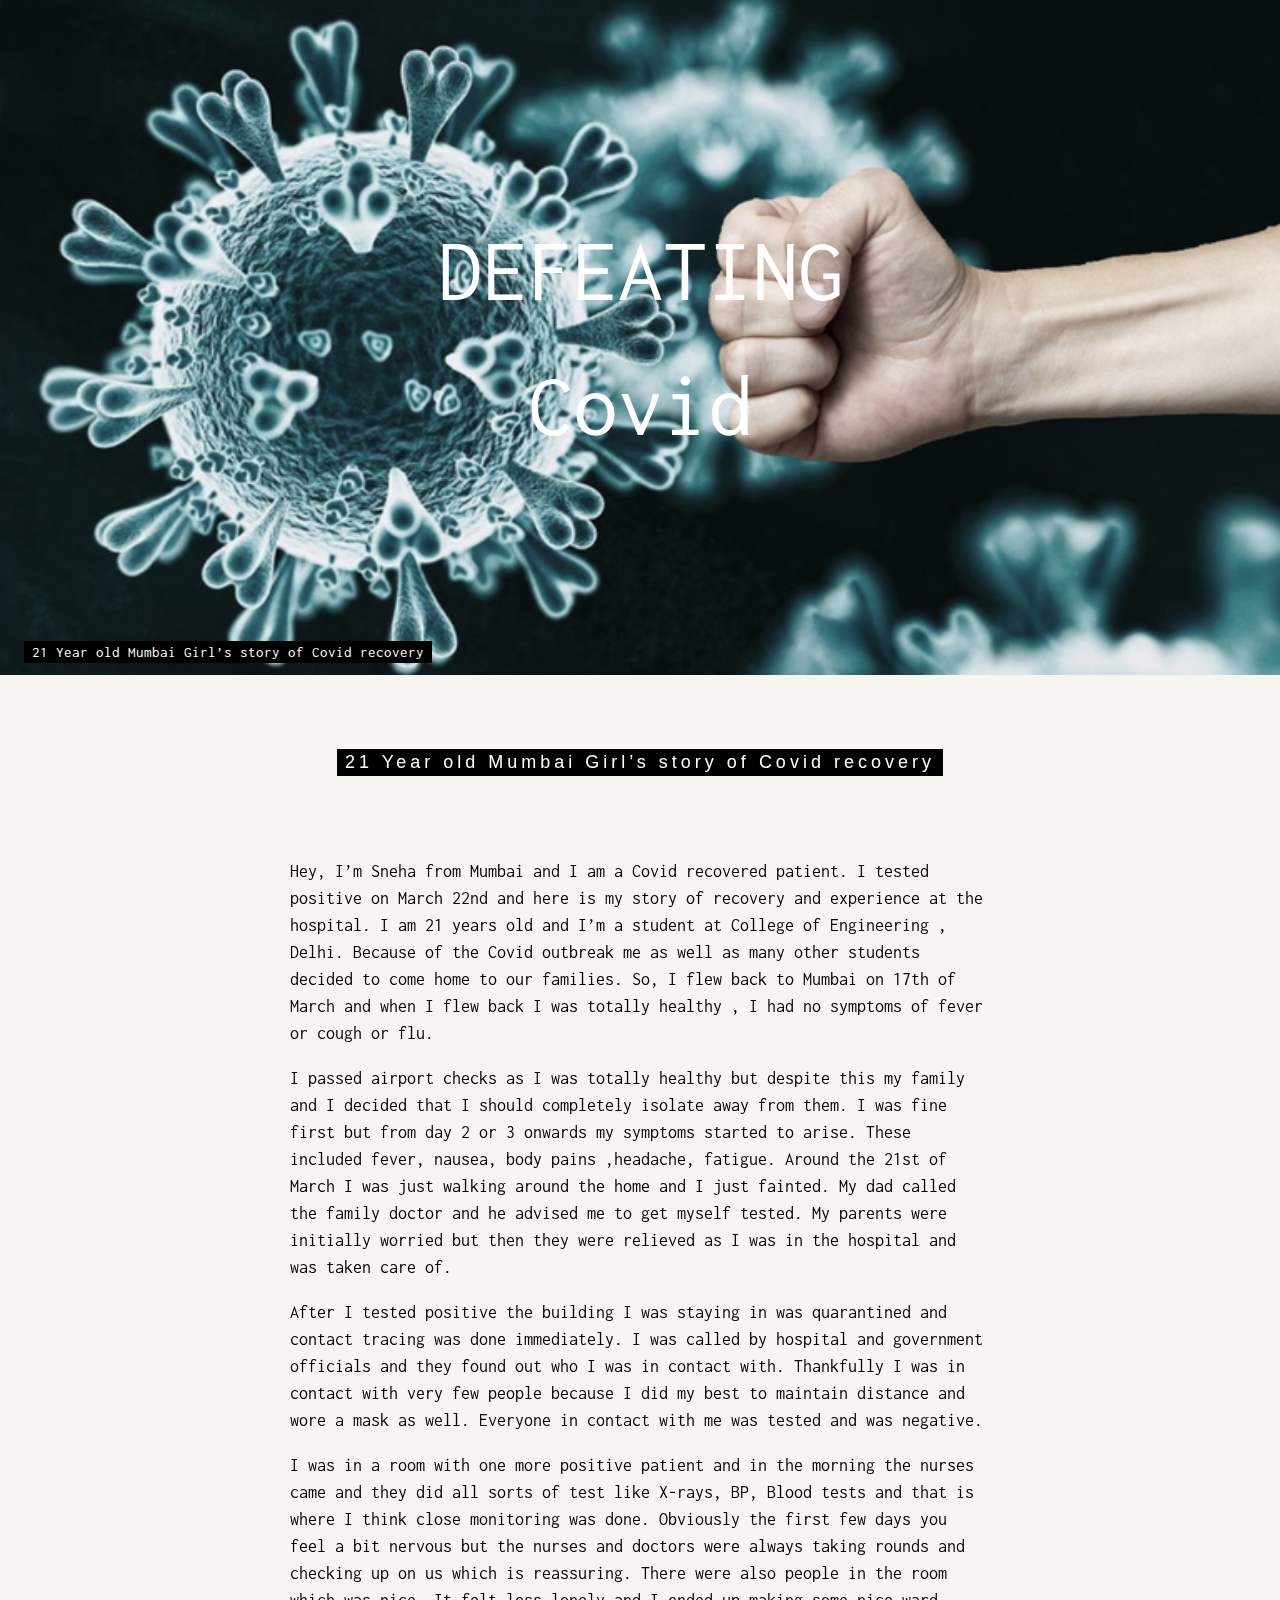
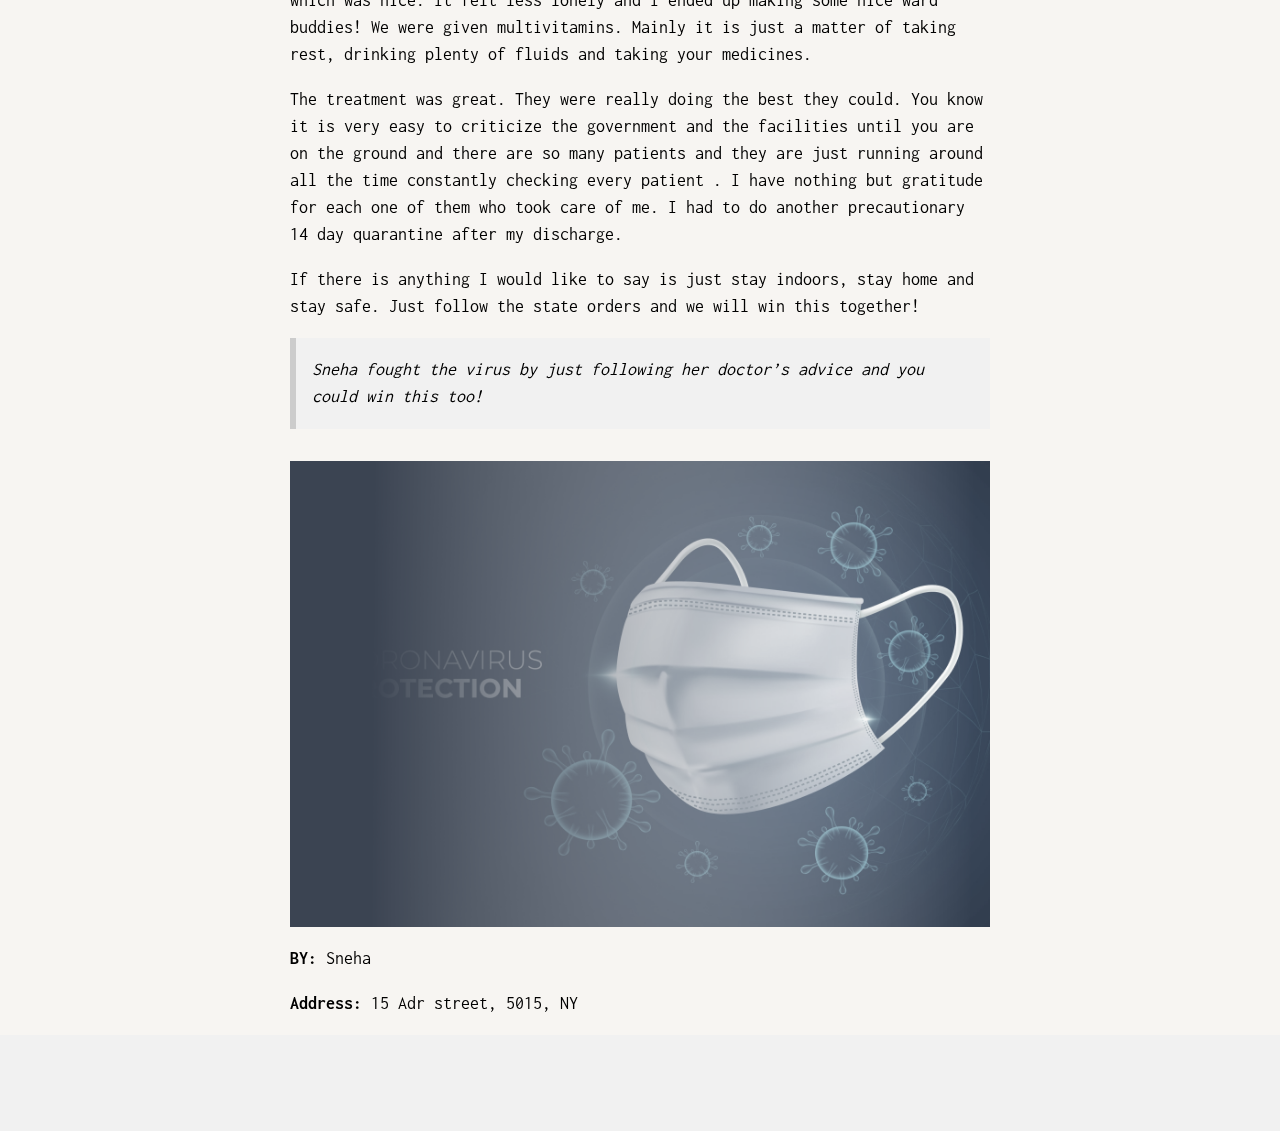
<file: blog2.html>
<!DOCTYPE html>
<html>
<title>Blog2 Mumbai Girl,21</title>
<meta charset="UTF-8">
<meta name="viewport" content="width=device-width, initial-scale=1">
<link rel="stylesheet" href="https://www.w3schools.com/w3css/4/w3.css">
<link rel="stylesheet" href="https://fonts.googleapis.com/css?family=Inconsolata">
<style>
    body,
    html {
        height: 100%;
        font-family: "Inconsolata", sans-serif;
    }
    
    .bgimg {
        background-position: center;
        background-size: cover;
        background-image: url("blog1img.png");
        min-height: 75%;
    }
    
    .menu {
        display: none;
    }
</style>

<body>



    <!-- Header with image -->
    <header class="bgimg w3-display-container w3-grayscale-min" id="home">
        <div class="w3-display-bottomleft w3-center w3-padding-large w3-hide-small">
            <span class="w3-tag"> 21 Year old Mumbai Girl’s story of Covid recovery

            </span>
        </div>
        <div class="w3-display-middle w3-center red-text">
            <span class="w3-text-white " style="font-size:90px  ">DEFEATING<br>Covid  </span>
        </div>
        <div class="w3-display-bottomright w3-center w3-padding-large">
            <span class="w3-text-white"> </span>
        </div>
    </header>

    <!-- Add a background color and large text to the whole page -->
    <div class="w3-sand w3-grayscale w3-large">

        <!-- About Container -->
        <div class="w3-container" id="about">
            <div class="w3-content" style="max-width:700px">
                <h5 class="w3-center w3-padding-64"><span class="w3-tag w3-wide"> 21 Year old Mumbai Girl’s story of Covid recovery

    </span></h5>
                <p>Hey, I’m Sneha from Mumbai and I am a Covid recovered patient. I tested positive on March 22nd and here is my story of recovery and experience at the hospital. I am 21 years old and I’m a student at College of Engineering , Delhi. Because
                    of the Covid outbreak me as well as many other students decided to come home to our families. So, I flew back to Mumbai on 17th of March and when I flew back I was totally healthy , I had no symptoms of fever or cough or flu.
                </p>
                <p>I passed airport checks as I was totally healthy but despite this my family and I decided that I should completely isolate away from them. I was fine first but from day 2 or 3 onwards my symptoms started to arise. These included fever,
                    nausea, body pains ,headache, fatigue. Around the 21st of March I was just walking around the home and I just fainted. My dad called the family doctor and he advised me to get myself tested. My parents were initially worried but then
                    they were relieved as I was in the hospital and was taken care of.
                </p>
                <p>After I tested positive the building I was staying in was quarantined and contact tracing was done immediately. I was called by hospital and government officials and they found out who I was in contact with. Thankfully I was in contact
                    with very few people because I did my best to maintain distance and wore a mask as well. Everyone in contact with me was tested and was negative.

                </p>
                <p>I was in a room with one more positive patient and in the morning the nurses came and they did all sorts of test like X-rays, BP, Blood tests and that is where I think close monitoring was done. Obviously the first few days you feel a
                    bit nervous but the nurses and doctors were always taking rounds and checking up on us which is reassuring. There were also people in the room which was nice. It felt less lonely and I ended up making some nice ward buddies! We were
                    given multivitamins. Mainly it is just a matter of taking rest, drinking plenty of fluids and taking your medicines.
                </p>
                <p>The treatment was great. They were really doing the best they could. You know it is very easy to criticize the government and the facilities until you are on the ground and there are so many patients and they are just running around all
                    the time constantly checking every patient . I have nothing but gratitude for each one of them who took care of me. I had to do another precautionary 14 day quarantine after my discharge.</p>

                <p>If there is anything I would like to say is just stay indoors, stay home and stay safe. Just follow the state orders and we will win this together!
                </p>
                <div class="w3-panel w3-leftbar w3-light-grey">
                    <p><i>Sneha fought the virus by just following her doctor’s advice and you could win this too!
                    </i></p>
                    <!-- <p>Chef, Coffeeist and Owner: Liam Brown</p> -->
                </div>
                <img src="blog2img.png" style="width:100%;max-width:1000px" class="w3-margin-top">
                <p><strong>BY:</strong> Sneha</p>
                <p><strong>Address:</strong> 15 Adr street, 5015, NY</p>
            </div>
        </div>




        <!-- Footer -->
        <footer class="w3-center w3-light-grey w3-padding-48 w3-large">

        </footer>

        <script>
            // Tabbed Menu
            function openMenu(evt, menuName) {
                var i, x, tablinks;
                x = document.getElementsByClassName("menu");
                for (i = 0; i < x.length; i++) {
                    x[i].style.display = "none";
                }
                tablinks = document.getElementsByClassName("tablink");
                for (i = 0; i < x.length; i++) {
                    tablinks[i].className = tablinks[i].className.replace(" w3-dark-grey", "");
                }
                document.getElementById(menuName).style.display = "block";
                evt.currentTarget.firstElementChild.className += " w3-dark-grey";
            }
            document.getElementById("myLink").click();
        </script>

</body>

</html>
</file>
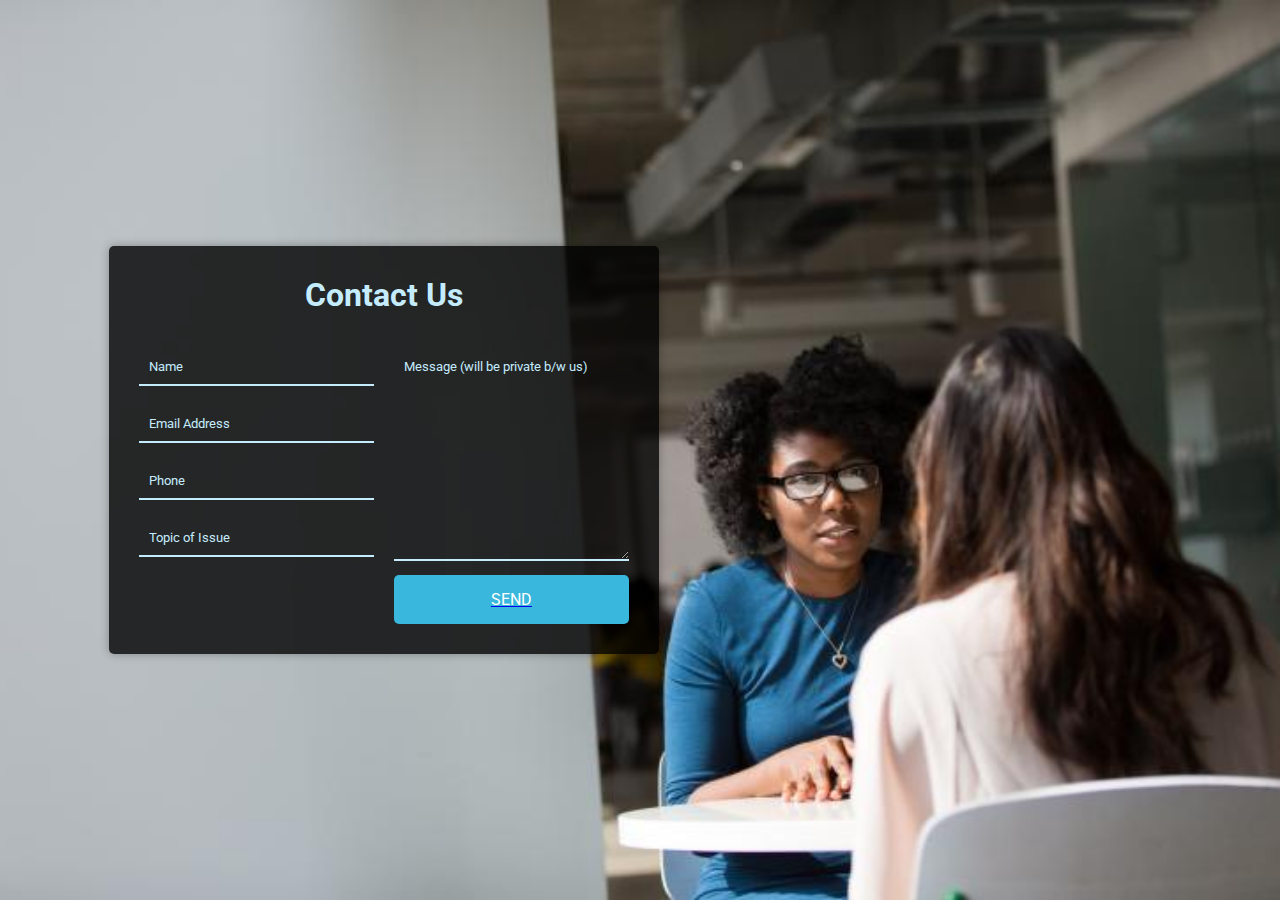
<file: contact.html>
<!DOCTYPE html>
<html lang="en">

<head>
    <meta charset="UTF-8">
    <title>Counsellor Contact</title>
    <link rel="stylesheet" href="styles3.css">
</head>

<body>

    <div class="wrapper">
        <div class="title">
            <h1>Contact Us</h1>
        </div>
        <div class="contact-form">
            <div class="input-fields">
                <input type="text" class="input" placeholder="Name">
                <input type="text" class="input" placeholder="Email Address">
                <input type="text" class="input" placeholder="Phone">
                <input type="text" class="input" placeholder="Topic of Issue">
            </div>
            <div class="msg">
                <textarea placeholder="Message (will be private b/w us)"></textarea>
                <a href="thankyou.html" target="_blank">
                    <div class="btn">send</div>
                </a>
            </div>
        </div>
    </div>

</body>

</html>
</file>
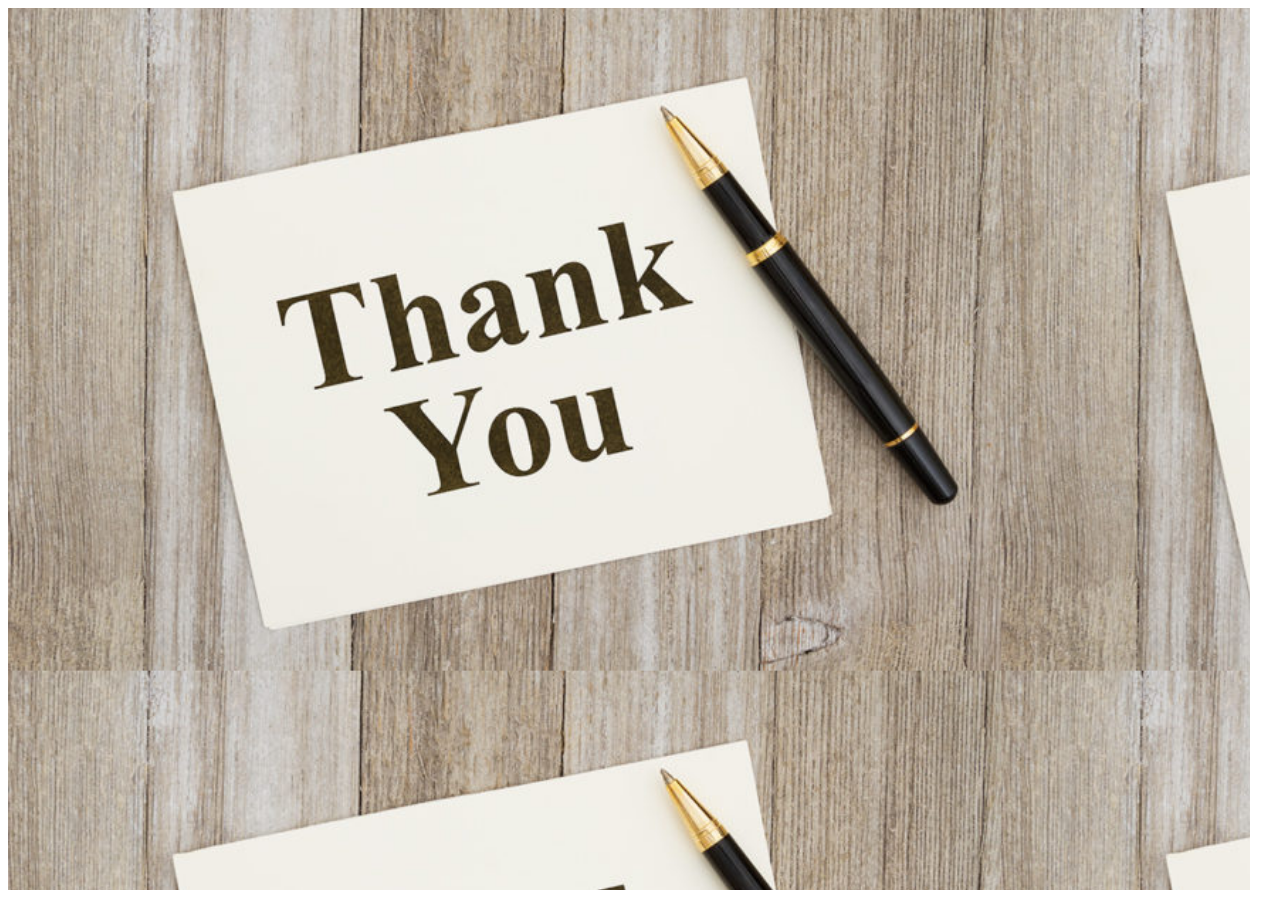
<file: thankyou.html>
<!DOCTYPE html>
<html lang="en">

<head>
    <meta charset="UTF-8">
    <meta http-equiv="X-UA-Compatible" content="IE=edge">
    <meta name="viewport" content="width=device-width, initial-scale=1.0">
    <title>Thank you</title>
    <style>
        #header-img {
            margin-left: 0px;
            background-image: url("pc.PNG");
            height: 98vh;
            width: 97vw;
            background-size: 80%;
        }
    </style>
</head>

<body>
    <div id="header-img">

    </div>

</body>

</html>
</file>
<file: styles3.css>
@import url('https://fonts.googleapis.com/css?family=Roboto');
* {
    margin: 0;
    padding: 0;
    box-sizing: border-box;
    outline: none;
    font-family: 'Roboto', sans-serif;
}

body {
    background: url('bgcontact.png') no-repeat top center;
    background-size: cover;
    height: 100vh;
}

.wrapper {
    position: absolute;
    top: 50%;
    left: 30%;
    transform: translate(-50%, -50%);
    width: 100%;
    max-width: 550px;
    background: rgba(0, 0, 0, 0.8);
    padding: 30px;
    border-radius: 5px;
    box-shadow: 0 0 10px rgba(0, 0, 0, 0.3);
}

.wrapper .title h1 {
    color: #c5ecfd;
    text-align: center;
    margin-bottom: 25px;
}

.contact-form {
    display: flex;
}

.input-fields {
    display: flex;
    flex-direction: column;
    margin-right: 4%;
}

.input-fields,
.msg {
    width: 48%;
}

.input-fields .input,
.msg textarea {
    margin: 10px 0;
    background: transparent;
    border: 0px;
    border-bottom: 2px solid #c5ecfd;
    padding: 10px;
    color: #c5ecfd;
    width: 100%;
}

.msg textarea {
    height: 212px;
}

::-webkit-input-placeholder {
    color: #c5ecfd;
}

::-moz-placeholder {
    color: #c5ecfd;
}

:-ms-input-placeholder {
    color: #c5ecfd;
}

.btn {
    background: #39b7dd;
    text-align: center;
    padding: 15px;
    border-radius: 5px;
    color: #fff;
    cursor: pointer;
    text-transform: uppercase;
}

@media screen and (max-width: 600px) {
    .contact-form {
        flex-direction: column;
    }
    .msg textarea {
        height: 80px;
    }
    .input-fields,
    .msg {
        width: 100%;
    }
}
</file>
